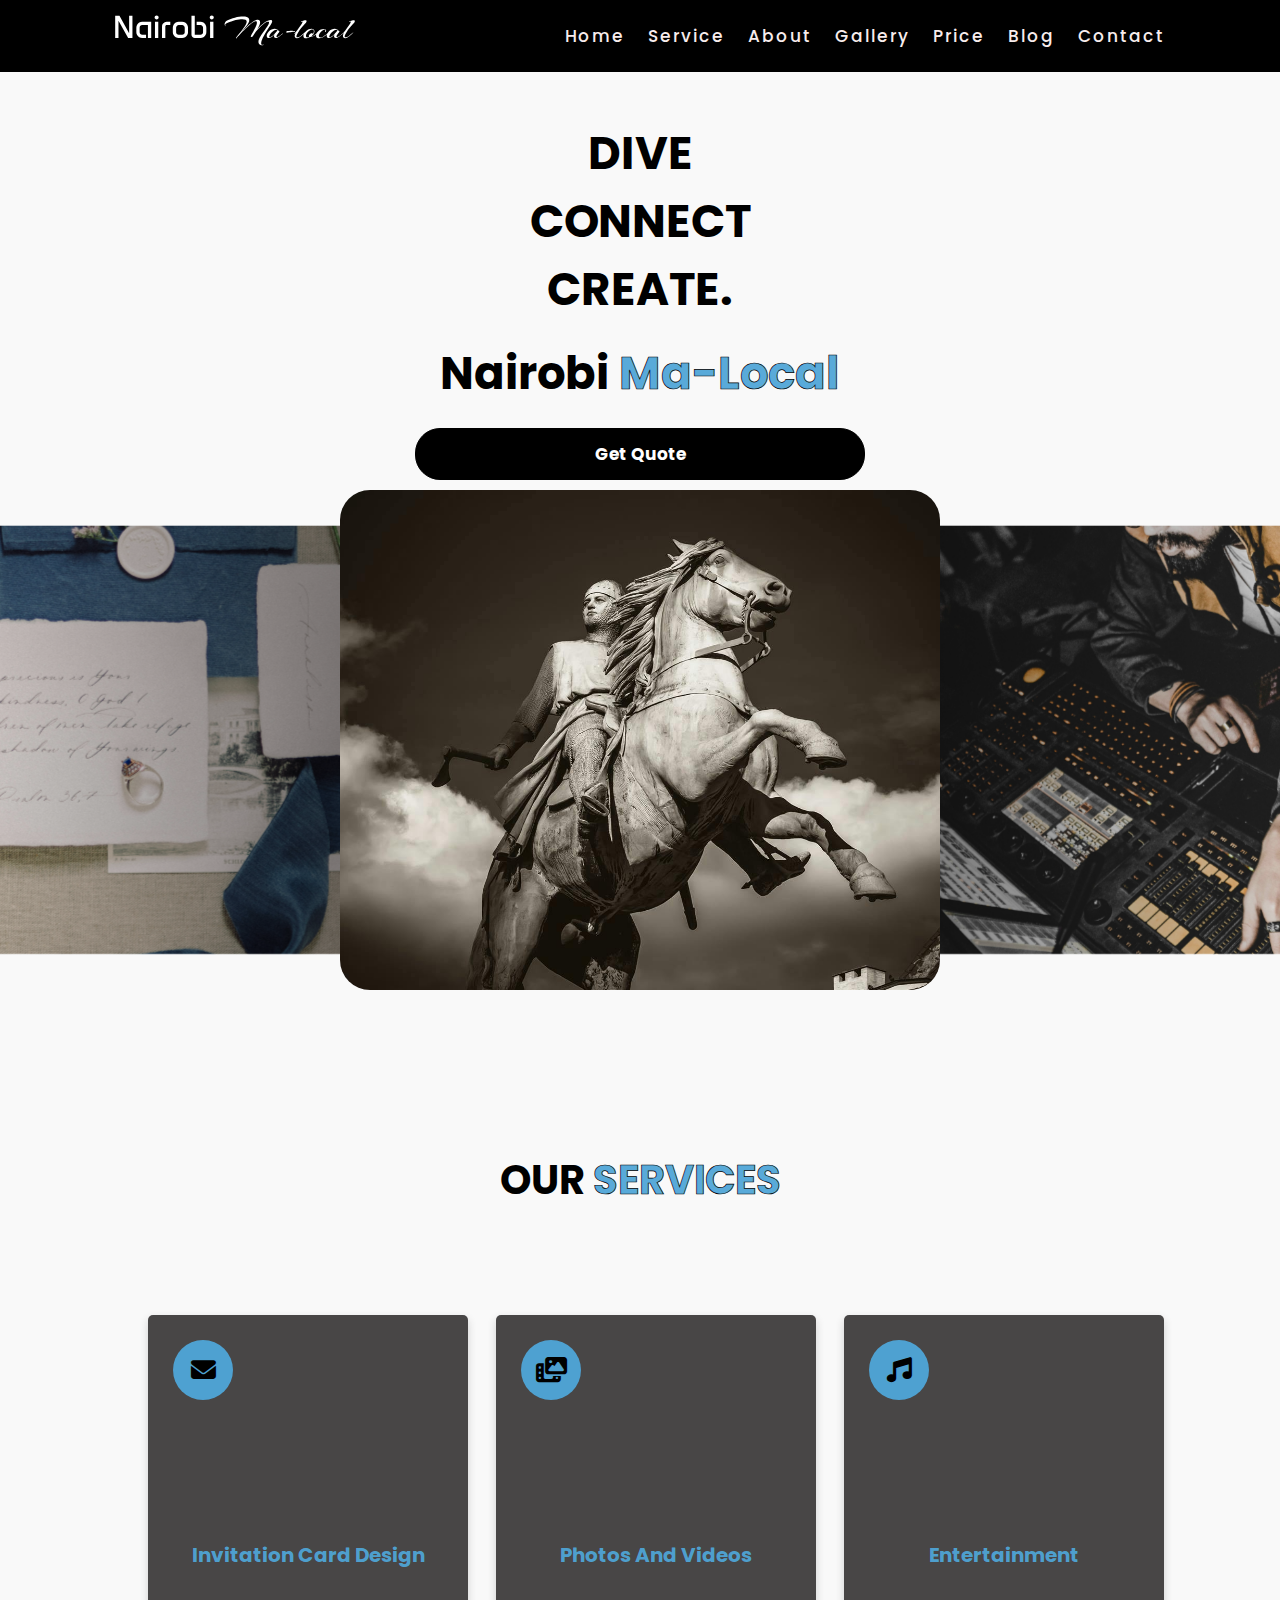
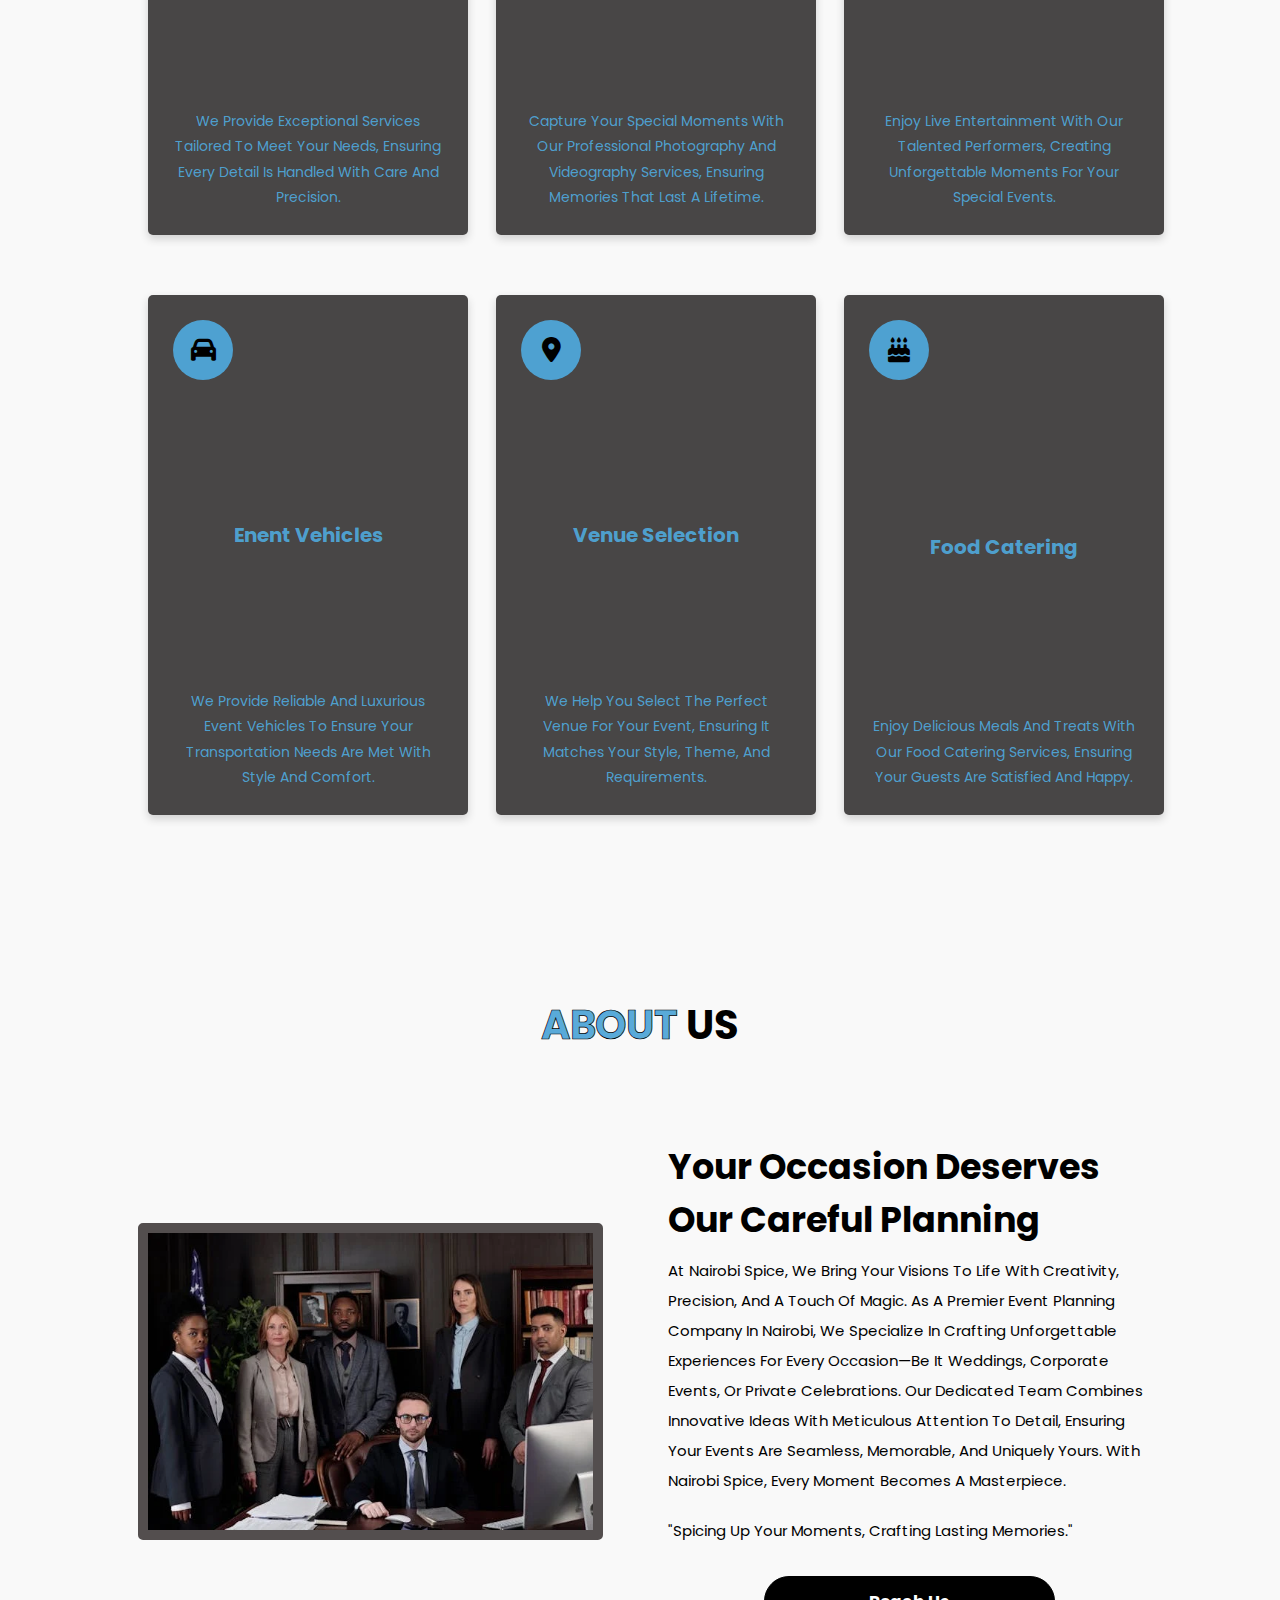
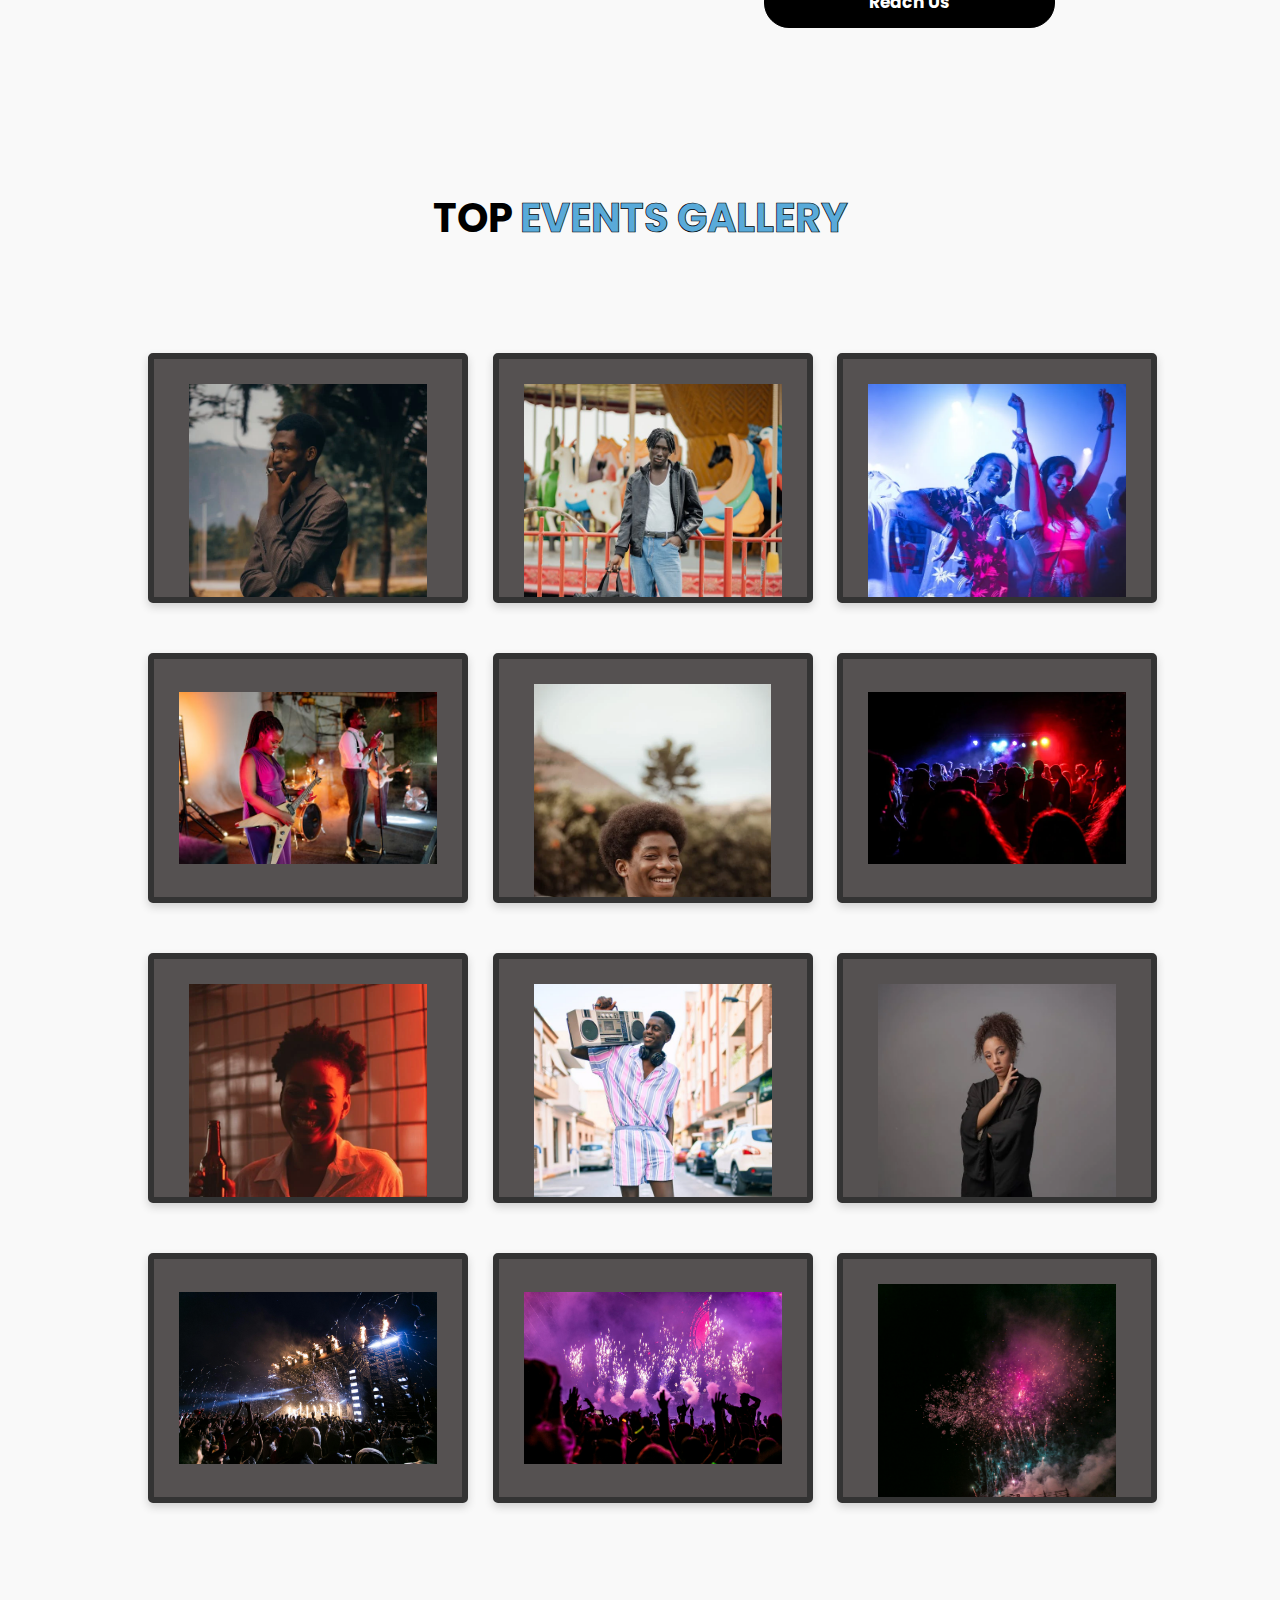
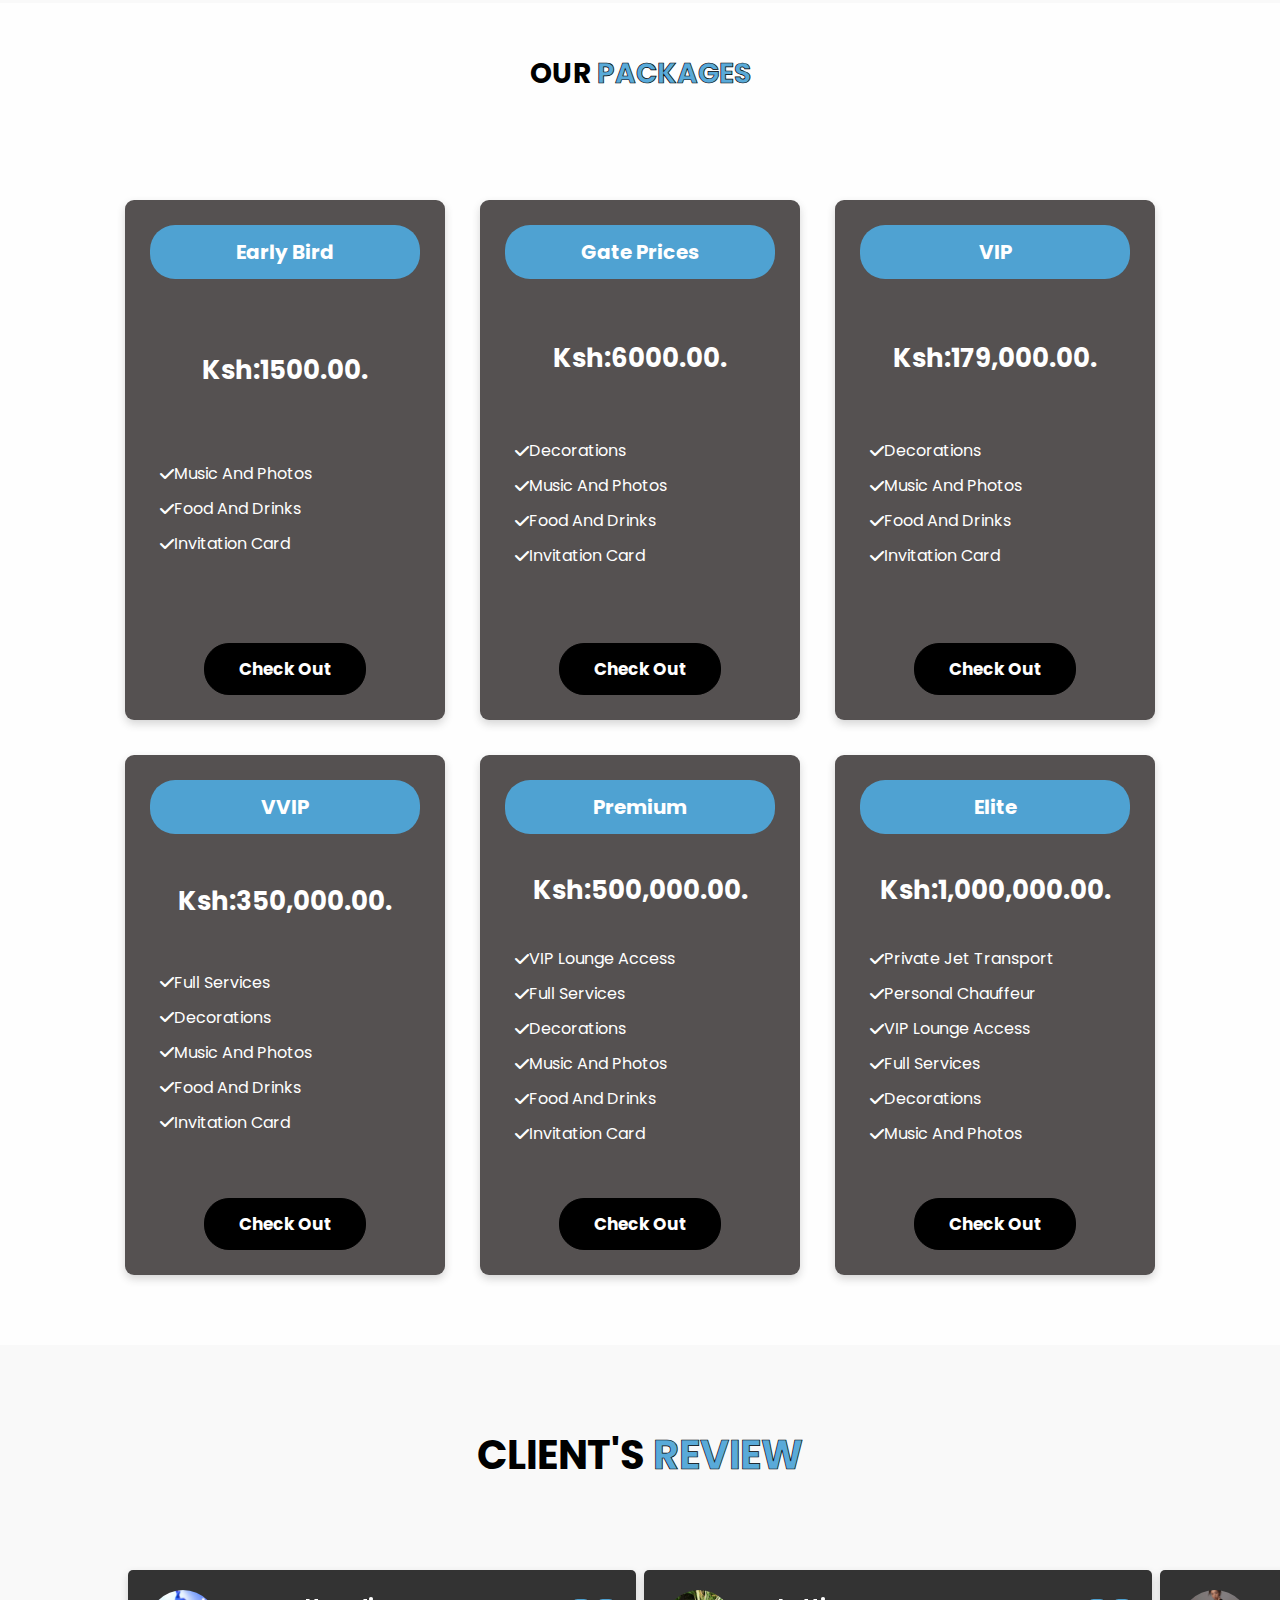
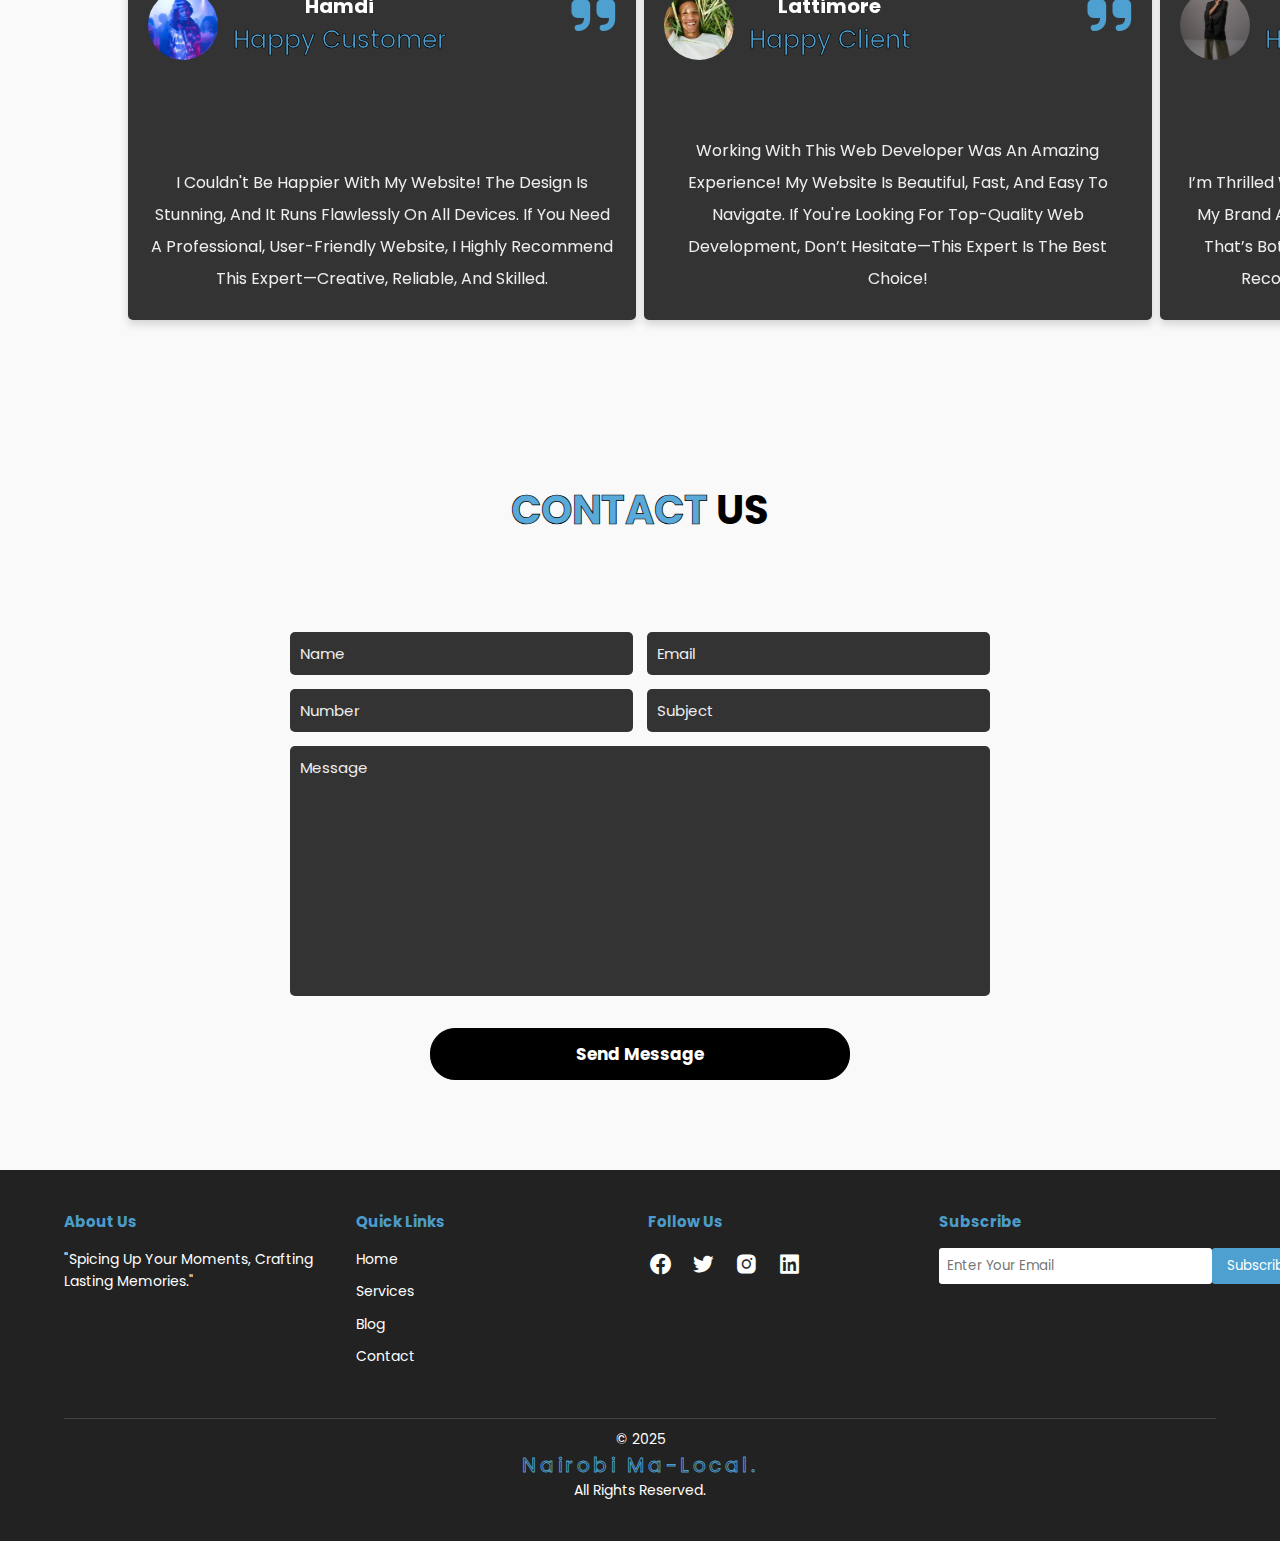
<file: index.html>
<!DOCTYPE html>
<html lang="en">
  <head>
    <meta charset="UTF-8" />
    <meta http-equiv="X-UA-Compatible" content="IE=edge" />
    <meta name="viewport" content="width=device-width, initial-scale=1.0" />
    <link rel="stylesheet" href="https://cdn.jsdelivr.net/npm/boxicons@latest/css/boxicons.min.css"> 
    <title>Event Organisers | dream tech solutions</title>

    <!--swiper css-->
    <link
      rel="stylesheet"
      href="https://cdn.jsdelivr.net/npm/swiper@9/swiper-bundle.min.css"
    />

    <!--font awesome-->
    <link
      rel="stylesheet"
      href="https://cdnjs.cloudflare.com/ajax/libs/font-awesome/6.2.1/css/all.min.css"
    />

    <!--css file-->
    <link rel="stylesheet" href="style.css" />
  </head>
  <body>
    <!-- header section starts  -->
    <header class="header">
      <a href="#" class="logo"><img src="images/Nairobi Ma-local.svg">

      <nav class="navbar">
        <a href="#home">home</a>
        <a href="#service">service</a>
        <a href="#about">about</a>
        <a href="#gallery">gallery</a>
        <a href="#price">price</a>
        <a href="#review">blog</a>
        <a href="#contact">contact</a>
      </nav>

      <div id="menu-bars" class="fas fa-bars"></div>
    </header>

    <!-- home section starts  -->
    <section class="home" id="home">
      <div class="content">
        <h2>
           Dive  <br> Connect <br> create.
        </h2>
        <br>
        <h3>
          Nairobi  <span> Ma-local </span>
        </h3>
        <a href="#" class="btn">get quote</a>
      </div>

      <div class="swiper-container home-slider">
        <div class="swiper-wrapper">
          <div class="swiper-slide">
            <img src="images/pexels-ahmad-alsaad-248404-753697.jpg" alt="" />
          </div>
          <div class="swiper-slide">
            <img src="images/pexels-clam-lo-1782448-3355365.jpg" alt="" />
          </div>
          <div class="swiper-slide">
            <img src="images/pexels-vidalbalielojrfotografia-2337785.jpg" alt="" />
          </div>
          <div class="swiper-slide">
            <img src="images/pexels-camerashy-2114206.jpg" alt="" />
          </div>
          <div class="swiper-slide">
            <img src="images/pexels-egeardaphotos-2148533277-30313409.jpg" alt="" />
          </div>
          <div class="swiper-slide">
            <img src="images/pexels-asadphoto-169189.jpg" alt="" />
          </div>
          <div class="swiper-slide">
            <img src="images/pexels-naimbic-2291367.jpg" alt="">
          </div>
          <div class="swiper-slide">
            <img src="images/pexels-leeloothefirst-4544742.jpg" alt="">
          </div>

        </div>
      </div>
    </section>

    <!-- service section starts  -->
    <section class="service" id="service">
      <h1 class="heading">our <span>services</span></h1>

      <div class="box-container">
        <div class="box">
          <i class="fas fa-envelope"></i>
          <h3>invitation card design</h3>
          <p>
            We provide exceptional services tailored to meet your needs, ensuring every detail is handled with care and precision.
          </p>
        </div>

        <div class="box">
          <i class="fas fa-photo-video"></i>
          <h3>photos and videos</h3>
          <p>
            Capture your special moments with our professional photography and videography services, ensuring memories that last a lifetime.
          </p>
        </div>

        <div class="box">
          <i class="fas fa-music"></i>
          <h3>entertainment</h3>
          <p>
            Enjoy live entertainment with our talented performers, creating unforgettable moments for your special events.
          </p>
        </div>

        <div class="box">
          <i class="fas fa-car"></i>
          <h3>enent vehicles</h3>
          <p>
            We provide reliable and luxurious event vehicles to ensure your transportation needs are met with style and comfort.
          </p>
        </div>

        <div class="box">
          <i class="fas fa-map-marker-alt"></i>
          <h3>venue selection</h3>
          <p>
              We help you select the perfect venue for your event, ensuring it matches your style, theme, and requirements.
          </p>
        </div>

        <div class="box">
          <i class="fas fa-birthday-cake"></i>
          <h3>food catering</h3>
          <p>
            Enjoy delicious meals and treats with our food catering services, ensuring your guests are satisfied and happy.
          </p>
        </div>
      </div>
    </section>

    <!-- about section starts  -->
    <section class="about" id="about">
      <h1 class="heading"><span>about</span> us</h1>

      <div class="row">
        <div class="image">
          <img src="images/pexels-photo-4427431.webp" alt="" />
        </div>

        <div class="content">
          <h3>your occasion deserves our careful planning</h3>
          <p>
            At Nairobi Spice, we bring your visions to life with creativity, precision, and a touch of magic. As a premier event planning company in Nairobi, we specialize in crafting unforgettable experiences for every occasion—be it weddings, corporate events, or private celebrations. Our dedicated team combines innovative ideas with meticulous attention to detail, ensuring your events are seamless, memorable, and uniquely yours. With Nairobi Spice, every moment becomes a masterpiece.
          </p>
          <p>
            "Spicing up your moments, crafting lasting memories."
          </p>
          <a href="#" class="btn">reach us</a>
        </div>
      </div>
    </section>

<!-- gallery section starts   -->
<section class="gallery" id="gallery">
  <h1 class="heading"> Top<span> Events Gallery</span></h1>

  <div class="box-container">
    <div class="box">
      <img src="images/pexels-photo-29248997.webp" alt="" />
      <h3 class="title">best events.</h3>
      <div class="icons">
        <a href="#" class="fas fa-heart"></a>
        <a href="#" class="fas fa-share"></a>
        <a href="#" class="fas fa-eye"></a>
      </div>
    </div>

    <div class="box">
      <img src="images/free-photo-of-stylish-man-posing-at-playground-with-bag.jpeg" alt="" />
      <h3 class="title">Bush Opens.</h3>
      <div class="icons">
        <a href="#" class="fas fa-heart"></a>
        <a href="#" class="fas fa-share"></a>
        <a href="#" class="fas fa-eye"></a>
      </div>
    </div>

    <div class="box">
      <img src="images/pexels-photo-2240771.webp" alt="" />
      <h3 class="title">Live DJsss...</h3>
      <div class="icons">
        <a href="#" class="fas fa-heart"></a>
        <a href="#" class="fas fa-share"></a>
        <a href="#" class="fas fa-eye"></a>
      </div>
    </div>

    <div class="box">
      <img src="images/pexels-photo-9010072.jpeg" alt="" />
      <h3 class="title">Live Band.</h3>
      <div class="icons">
        <a href="#" class="fas fa-heart"></a>
        <a href="#" class="fas fa-share"></a>
        <a href="#" class="fas fa-eye"></a>
      </div>
    </div>

    <div class="box">
      <img src="images/pexels-photo-28048494.webp" alt="" />
      <h3 class="title">Meet & Grill</h3>
      <div class="icons">
        <a href="#" class="fas fa-heart"></a>
        <a href="#" class="fas fa-share"></a>
        <a href="#" class="fas fa-eye"></a>
      </div>
    </div>

    <div class="box">
      <img src="images/pexels-photo-5152546.webp" alt="" />
      <h3 class="title">Club 101</h3>
      <div class="icons">
        <a href="#" class="fas fa-heart"></a>
        <a href="#" class="fas fa-share"></a>
        <a href="#" class="fas fa-eye"></a>
      </div>
    </div>

    <div class="box">
      <img src="images/pexels-photo-5055479.webp" alt="" />
      <h3 class="title">Tujuane times</h3>
      <div class="icons">
        <a href="#" class="fas fa-heart"></a>
        <a href="#" class="fas fa-share"></a>
        <a href="#" class="fas fa-eye"></a>
      </div>
    </div>

    <div class="box">
      <img src="images/pexels-photo-5427127.jpeg" alt="" />
      <h3 class="title">Beach Cation</h3>
      <div class="icons">
        <a href="#" class="fas fa-heart"></a>
        <a href="#" class="fas fa-share"></a>
        <a href="#" class="fas fa-eye"></a>
      </div>
    </div>

    <div class="box">
      <img src="images/pexels-photo-7623659.webp" alt="" />
      <h3 class="title">Live Podcust</h3>
      <div class="icons">
        <a href="#" class="fas fa-heart"></a>
        <a href="#" class="fas fa-share"></a>
        <a href="#" class="fas fa-eye"></a>
      </div>
    </div>

    <div class="box">
      <img src="images/pexels-wendywei-1190297.jpg" alt="" />
      <h3 class="title">Beach Cation</h3>
      <div class="icons">
        <a href="#" class="fas fa-heart"></a>
        <a href="#" class="fas fa-share"></a>
        <a href="#" class="fas fa-eye"></a>
      </div>
    </div>

    <div class="box">
      <img src="images/pexels-wendywei-1190298.jpg" alt="" />
      <h3 class="title">Beach Cation</h3>
      <div class="icons">
        <a href="#" class="fas fa-heart"></a>
        <a href="#" class="fas fa-share"></a>
        <a href="#" class="fas fa-eye"></a>
      </div>
    </div>

    <div class="box">
      <img src="images/pexels-wendywei-1540406.jpg" alt="" />
      <h3 class="title">Beach Cation</h3>
      <div class="icons">
        <a href="#" class="fas fa-heart"></a>
        <a href="#" class="fas fa-share"></a>
        <a href="#" class="fas fa-eye"></a>
      </div>
    </div>
  </div>
</section>

      <!-- price section starts  -->
		<section class="price" id="price">
			<h1 class="heading">Our <span>Packages</span></h1>
	  
			<div class="box-container">
			  <div class="box">
				<h3 class="title">Early Bird</h3>
				<h3 class="amount">Ksh:1500.00.</h3>
				<ul>
				  <!-- <li><i class="fas fa-check"></i>full services</li>
				  <li><i class="fas fa-check"></i> decorations</li> -->
				  <li><i class="fas fa-check"></i> music and photos</li>
				  <li><i class="fas fa-check"></i> food and drinks</li>
				  <li><i class="fas fa-check"></i> invitation card</li>
				</ul>
				<a href="#" class="btn">check out</a>
			  </div>
	  
			  <div class="box">
				<h3 class="title">Gate prices</h3>
				<h3 class="amount">Ksh:6000.00.</h3>
				<ul>
				  <!-- <li><i class="fas fa-check"></i>full services</li> -->
				  <li><i class="fas fa-check"></i> decorations</li>
				  <li><i class="fas fa-check"></i> music and photos</li>
				  <li><i class="fas fa-check"></i> food and drinks</li>
				  <li><i class="fas fa-check"></i> invitation card</li>
				</ul>
				<a href="#" class="btn">check out</a>
			  </div>
	  
			  <div class="box">
				<h3 class="title">VIP</h3>
				<h3 class="amount">Ksh:179,000.00.</h3>
				<ul>
				  <!-- <li><i class="fas fa-check"></i>full services</li> -->
				  <li><i class="fas fa-check"></i> decorations</li>
				  <li><i class="fas fa-check"></i> music and photos</li>
				  <li><i class="fas fa-check"></i> food and drinks</li>
				  <li><i class="fas fa-check"></i> invitation card</li>
				</ul>
				<a href="#" class="btn">check out</a>
			  </div>
	  
			  <div class="box">
				<h3 class="title">VVIP</h3>
				<h3 class="amount">ksh:350,000.00.</h3>
				<ul>
				  <li><i class="fas fa-check"></i>full services</li>
				  <li><i class="fas fa-check"></i> decorations</li>
				  <li><i class="fas fa-check"></i> music and photos</li>
				  <li><i class="fas fa-check"></i> food and drinks</li>
				  <li><i class="fas fa-check"></i> invitation card</li>
				</ul>
				<a href="#" class="btn">check out</a>
			  </div>
			  <div class="box">
				<h3 class="title">Premium</h3>
				<h3 class="amount">Ksh:500,000.00.</h3>
				<ul>
				  <li><i class="fas fa-check"></i> VIP Lounge Access</li>
				  <li><i class="fas fa-check"></i> Full Services</li>
				  <li><i class="fas fa-check"></i> Decorations</li>
				  <li><i class="fas fa-check"></i> Music and Photos</li>
				  <li><i class="fas fa-check"></i> Food and Drinks</li>
				  <li><i class="fas fa-check"></i> Invitation Card</li>
				</ul>
				<a href="#" class="btn">Check Out</a>
			  </div>
			  
			  <div class="box">
				<h3 class="title">Elite</h3>
				<h3 class="amount">Ksh:1,000,000.00.</h3>
				<ul>
				  <li><i class="fas fa-check"></i> Private Jet Transport</li>
				  <li><i class="fas fa-check"></i> Personal Chauffeur</li>
				  <li><i class="fas fa-check"></i> VIP Lounge Access</li>
				  <li><i class="fas fa-check"></i> Full Services</li>
				  <li><i class="fas fa-check"></i> Decorations</li>
				  <li><i class="fas fa-check"></i> Music and Photos</li>
				  
				</ul>
				<a href="#" class="btn">Check Out</a>
			  </div>
			  
			</div>
		  </section>

    <!-- review section starts  -->
   
  <section class="reivew" id="review">
    <h1 class="heading">client's <span>review</span></h1>

    <div class="review-slider swiper-container">
      <div class="swiper-wrapper">
        <div class="swiper-slide box">
          <i class="fas fa-quote-right"></i>
          <div class="user">
            <img src="images/pexels-photo-2240772.webp" alt="image" />
            <div class="user-info">
              <h3>Hamdi</h3>
              <span>happy customer</span>
            </div>
          </div>
          <p>
            I couldn't be happier with my website! The design is stunning,
             and it runs flawlessly on all devices. If you need a professional,
              user-friendly website, I highly recommend this expert—creative,
               reliable, and skilled.
          </p>
        </div>

        <div class="swiper-slide box">
          <i class="fas fa-quote-right"></i>
          <div class="user">
            <img src="images/pexels-photo-4816760.jpeg" alt="image" />
            <div class="user-info">
              <h3>Lattimore</h3>
              <span>happy client</span>
            </div>
          </div>
          <p>
            Working with this web developer was an amazing experience!
             My website is beautiful, fast, and easy to navigate. If you're 
             looking for top-quality web development, don’t hesitate—this expert 
             is the best choice!
          </p>
        </div>

        <div class="swiper-slide box">
          <i class="fas fa-quote-right"></i>
          <div class="user">
            <img src="images/pexels-photo-7623659.webp" alt="image" />
            <div class="user-info">
              <h3>Rita</h3>
              <span>happy client</span>
            </div>
          </div>
          <p>
            I’m thrilled with my new website! It perfectly represents
             my brand and works seamlessly. If you need a website that’s
              both visually appealing and functional, I highly recommend
               this talented web developer!
          </p>
        </div>

        <div class="swiper-slide box">
          <i class="fas fa-quote-right"></i>
          <div class="user">
            <img src="images/pexels-photo-5427127.jpeg" alt="image" />
            <div class="user-info">
              <h3>Xavier</h3>
              <span>happy client</span>
            </div>
          </div>
          <p>
            From start to finish, the process was smooth and professional!
             My website looks fantastic and performs flawlessly. If you want a
              stunning, high-performing website, this expert is the one to trust!
          </p>
        </div>

        <div class="swiper-slide box">
          <i class="fas fa-quote-right"></i>
          <div class="user">
            <img src="images/pexels-photo-5152572.webp" alt="image" />
            <div class="user-info">
              <h3>Kelly</h3>
              <span>happy client</span>
            </div>
          </div>
          <p>
            If you appreciate a website that’s both engaging and easy to 
            use, I highly recommend [Your Website Name]. It’s packed with 
            useful content, offers a sleek design, and ensures a hassle-free 
            experience. Whether you're a first-time visitor or a regular user, 
            you’ll always find something valuable here!
          </p>
        </div>
        
        <div class="swiper-slide box">
          <i class="fas fa-quote-right"></i>
          <div class="user">
            <img src="images/pexels-photo-16756735.webp" alt="image" />
            <div class="user-info">
              <h3>Jamal</h3>
              <span>happy client</span>
            </div>
          </div>
          <p>
            From start to finish, the process was smooth and professional!
             My website looks fantastic and performs flawlessly. If you want a
              stunning, high-performing website, this expert is the one to trust!
          </p>
        </div>
        <div class="swiper-slide box">
          <i class="fas fa-quote-right"></i>
          <div class="user">
            <img src="images/home1.jpg" alt="image" />
            <div class="user-info">
              <h3>Muhsin</h3>
              <span>happy client</span>
            </div>
          </div>
          <p>
            I was thoroughly impressed! The layout is clean, the content is
             informative, and everything is easy to find. Whether you're looking
              for helpful resources or just an engaging platform, this website has
               it all. I strongly suggest giving it a visit!
          </p>
        </div>
        <div class="swiper-slide box">
          <i class="fas fa-quote-right"></i>
          <div class="user">
            <img src="images/free-photo-of-man-and-woman-with-smartphones-laughing.jpeg" alt="image" />
            <div class="user-info">
              <h3>Charles</h3>
              <span>happy client</span>
            </div>
          </div>
          <p>
            If you’re searching for a website that delivers quality content
             and an amazing user experience, look no further than [Your Website Name]
             . The site is well-designed, easy to navigate, and packed with valuable 
             information. I highly recommend it to anyone looking for a seamless and
              enjoyable browsing experience.
          </p>
        </div>
      </div>
    </div>
  </section>

    <!-- contact section starts  -->
    <section class="contact" id="contact">
      <h1 class="heading"><span>contact</span> us</h1>

      <form action="">
        <div class="inputBox">
          <input type="text" placeholder="name" />
          <input type="email" placeholder="email" />
        </div>
        <div class="inputBox">
          <input type="tel" placeholder="number" />
          <input type="text" placeholder="subject" />
        </div>
        <textarea
          name=""
          placeholder="message"
          id=""
          cols="30"
          rows="10"
        ></textarea>
        <input type="submit" value="send message" class="btn" />
      </form>
    </section>

    <!-- footer section starts  -->
    <footer>
      <div class="container">
          <div class="footer-content">
              <div class="footer-section about">
                  <h2>About Us</h2>
                  <p> "Spicing up your moments, crafting lasting memories."</p>
              </div>
              <div class="footer-section links">
                  <h2>Quick Links</h2>
                  <ul>
                      <li><a href="#home">Home</a></li>
                      <li><a href="#service">Services</a></li>
                      <li><a href="#review">Blog</a></li>
                      <li><a href="#contact">Contact</a></li>
                  </ul>
              </div>
              <div class="footer-section social">
                  <h2>Follow Us</h2>
                  <div class="social-icons">
                      <a href="#"><i class='bx bxl-facebook-circle'></i></a>
                      <a href="#"><i class='bx bxl-twitter'></i></a>
                      <a href="#"><i class='bx bxl-instagram-alt'></i></a>
                      <a href="#"><i class='bx bxl-linkedin-square'></i></a>
                  </div>
              </div>
              <div class="footer-section newsletter">
                  <h2>Subscribe</h2>
                  <form>
                      <input type="email" placeholder="Enter your email" required>
                      <button type="submit">Subscribe</button>
                  </form>
              </div>
          </div>
          <div class="footer-bottom">
              <p>&copy; 2025 <br>
                <div class="fot-span"> <span>nairobi ma-local. </span></div> All rights reserved.</p>
          </div>
      </div>
  </footer>
  

    <!-- Swiper JS -->
    <script src="https://cdn.jsdelivr.net/npm/swiper@9/swiper-bundle.min.js"></script>

    <!--JS file-->
    <script src="app.js"></script>
  </body>
</html>
</file>
<file: style.css>
@import url("https://fonts.googleapis.com/css2?family=Poppins:wght@200;300;400;500;600;700&display=swap");

:root {
  --theme-color: #4fa5d7f6;
  --span-color: #61a5be;
  --text-color: #000000;
}

* {
  font-family: "Poppins", sans-serif;
  margin: 0;
  padding: 0;
  box-sizing: border-box;
  outline: none;
  border: none;
   text-decoration: none;
  text-transform: capitalize;
  transition: 0.2s linear;
}

nav a {
  letter-spacing: 2px;
  text-transform: uppercase;
  font-weight: 500;
}



html {
  font-size: 62.5%;
  overflow-x: hidden;
  scroll-padding-top: 7rem;
  scroll-behavior: smooth;
}

body {
  background: #f9f9f9;
  max-width: 100%;
  max-height: 100%;
}

section {
  padding: 8rem 10%;
}

.header {
  position: fixed;
  top: 0;
  left: 0;
  right: 0;
  z-index: 10000;
  background: #000000;
  
  display: flex;
  align-items: center;
  justify-content: space-between;
  padding: 1.5rem 9%;
}

.header .logo {
  font-weight: bolder;
  color: #f8f1f1;
  font-size: 2.5rem;
}

.header .logo span {
  color: var(--theme-color);
}

.header .navbar a {
  font-size: 1.7rem;
  color: #f8eded;
  margin-left: 2rem;
  width: 100%;
  text-transform: capitalize;
} 

.header .navbar a:hover {
  color: #5095bdf6;

  letter-spacing: 5px;
}

#menu-bars {
  font-size: 3rem;
  color: #757272;
  cursor: pointer;
  display: none;
}

.home .content {
  text-align: center;
  padding-top: 3rem;
  margin: 1rem auto;
  max-width: 75rem;
}

.home .content h3  {
  color: var(--text-color);
  font-size: 4.5rem;
  text-transform: capitalize;
}

.home .content h2  {
  color: var(--text-color);
  text-transform: uppercase;
  font-size: 4.5rem;
}
span{
  color: var(--theme-color);
  -webkit-text-stroke: .7px #000000;
}


.btn {
  margin-top: 1rem;
  margin-top: 2.5rem;
  display: inline-block;
  padding: 0.8rem 3rem;
  font-size: 1.7rem;
  background: #0b0a0a;
  color: #fff;
  cursor: pointer;
  font-weight: 600;
}

.btn:hover {
  background: var(--theme-color);
  letter-spacing: 2px;
  color: var(--text-color);
  border-radius: 25px;
  border: 1px solid #070707;
}

.home .home-slider .swiper-slide {
  overflow: hidden;
  height: 50rem;
  width: 600px;
  border-radius: 30px;
}

.home .home-slider .swiper-slide img {
  height: 100%;
  width: 100%;
  object-fit: cover;
  animation-duration: 1000;
  animation: infinite;
}

.heading {
  text-align: center;
  padding-bottom: 2rem;
  color: var(--text-color);
  text-transform: uppercase;
  font-size: 4rem;
}

.heading span {
  color: var(--theme-color);
  text-transform: uppercase;
}

.service .box-container {
  display: grid;
  grid-template-columns: repeat(auto-fit, minmax(27rem, 1fr));
  gap: 6rem;
  bottom: 25px;
}

.service .box-container .box {
  border-radius: 0.5rem;
  background: #484646;
  text-align: center;
  padding: 2.5rem;
}

.service .box-container .box i {
  height: 6rem;
  width: 6rem;
  line-height: 6rem;
  border-radius: 50%;
  font-size: 2.5rem;
  background: var(--theme-color);
  color: var(--text-color);
}

.service .box-container .box h3 {
  font-size: 2rem;
  color: var(--theme-color);
  padding: 1rem 0;
}

.service .box-container .box p {
  font-size: 1.4rem;
  color: var(--theme-color);
  line-height: 1.8;
}

.about .row {
  display: flex;
  align-items: center;
  flex-wrap: wrap;
  gap: 5.5rem;
}
/* styles all headings in each section */
.heading{
  margin-bottom: 65px;
}

.about .row .image {
  flex: 1 1 45rem;
  padding: 1rem;
}

.about .row .image img {
  width: 100%;
  border-radius: 0.5rem;
  border: 1rem solid #534e4e;
}

.about .row .content {
  flex: 1 1 45rem;
}

.about .row .content h3 {
  font-size: 3.5rem;
  color: var(--text-color);
}

.about .row .content p {
  font-size: 1.5rem;
  color: var(--text-color);
  padding: 1rem 0;
  line-height: 2;
}

.gallery .box-container {
  display: grid;
  grid-template-columns: repeat(auto-fit, minmax(27rem, 1fr));
  gap: 5rem;
}

.gallery .box-container .box {
  position: relative;
  border: .6rem solid #333;
  border-radius: 0.5rem;
  height: 25rem;
  cursor: pointer;
  overflow: hidden;
}

.gallery .box-container .box img {
  height: 190%;
  width: 100%;
  object-fit:contain;
}

.gallery .box-container .box:hover img {
  transform: scale(.9);
  filter: grayscale();
}

.gallery .box-container .box .title {
  position: absolute;
  top: -10rem;
  left: 0;
  right: 0;
  background: #333;
  color: #fff;
  text-align: center;
  padding-bottom: 1rem;
  font-size: 2rem;
}

.gallery .box-container .box:hover .title {
  top: 0;
}

.gallery .box-container .box .icons {
  position: absolute;
  bottom: -10rem;
  left: 0;
  right: 0;
  background: #333;
  padding-top: 1rem;
  text-align: center;
}

.gallery .box-container .box:hover .icons {
  bottom: 0;
}

.gallery .box-container .box .icons a {
  font-size: 2rem;
  margin: 0.5rem 1rem;
  color: #fff;
}

.gallery .box-container .box .icons a:hover {
  color: var(--theme-color);
}

/* media querries */
@media (max-width: 1080px) {
  
}


.price {
  background: rgb(254, 254, 254);
  color: #fff;
  text-align: center;
  padding: 50px 0;
}

.price .heading {
  font-size: 28px;
  font-weight: bold;
  text-transform: uppercase;
}

.price .heading span {
  color: var(--theme-color);
}

/* Box Container */
.box-container {
  display: flex;
  justify-content: center;
  flex-wrap: wrap;
  gap: 3.5rem;
  padding: 20px;
}

/* Individual Price Cards */
.box {
  background: #555151;
  padding: 25px;
  width: 320px;
  height: 520px;  
  text-align: center;
  color: #ffffff;
  /* -webkit-text-stroke: .9px var(--theme-color); */

  border-radius: 9px;
  box-shadow: 0px 4px 8px rgba(50, 49, 49, 0.2);
  display: flex;
  flex-direction: column;
  justify-content: space-between; 
  animation: float 3s ease-in-out infinite;
  transition: transform 0.3s ease-in-out, box-shadow 0.4s ease-in-out;
}



.box:active{
  transform: scale(1.05);
  box-shadow: 0px 10px 16px  var(--theme-color) ;
}
.box:hover {
  transform: translatey(-15px) ;
  box-shadow: 0px 10px 16px  #2ea8ff ;
 transform: perspective(1000px) rotateY(5deg) scale(1.05);

}




/* Title Styling */
.box .title {
  font-size: 20px;
  font-weight: bold;
  color: #ffffff;
  background: var(--theme-color);
  border-radius: 25px;
  padding: 12px;
  text-align: center;
}

/* Amount Styling */
.box .amount {
  font-size: 26px;
  font-weight: bold;
  text-align: center;
  color: #ffffff;
  margin: 15px 0;
}

/* List Style with Blue Tick */
.box ul {
  list-style:lower-latin;
  color: var(--theme-color);
  padding:0 ;
}

.box ul li {
  font-size: 16px;
  margin-bottom: 10px;
  color: #ffffff;
  display: flex;
  align-items: center;
  text-align: center;
  list-style: none;
}

.box ul li::before {
  content: ""; 
  list-style: none; 
  font-weight: bold;
  margin-right: 10px;
  font-size: 18px;
  color: var(--theme-color);
}

/* Checkout Button */
.btn {
  display: block;
  width: 60%;
  text-align: center;
  background: #000;
  color: #ffffff;
  padding: 12px;
  margin: 20px auto 0;  
  font-weight: bold;
  border: 0.5px solid black;
  border-radius: 25px;  
  transition: 0.3s ease-in-out;
  text-decoration: none;
}

.btn:hover {
  background: #2ea8ff;
  color: var(--text-color);
  border: 1px solid #2ea8ff;
}

.reivew .box {
  border-radius: 0.5rem;
  background: #333;
  padding: 2rem;
  position: relative; 
  width: 650px; 
  height: 350px;
  } 


.reivew .box .fa-quote-right {
  position: absolute;
  top: 2rem;
  right: 2rem;
  color: var(--theme-color);
  font-size: 5rem;
}

.reivew .box .user {
  display: flex;
  align-items: center;
  gap: 1.5rem;
  padding-bottom: 1rem;
}

.reivew .box .user img {
  height: 7rem;
  width: 7rem;
  border-radius: 50%;
  object-fit: cover;
}

.reivew .box .user h3 {
  font-size: 2rem;
  color: #fff;
}

.reivew .box .user span {
  font-size: 2.5rem;
  color: var(--theme-color);
}

.reivew .box p {
  line-height: 2;
  color: #eee;
  padding: 0.5rem 0;
  font-size: 1.6rem;
}

.contact form {
  max-width: 70rem;
  margin: 1rem auto;
  text-align: center;
}

.contact form .inputBox {
  display: flex;
  justify-content: space-between;
  flex-wrap: wrap;
}

.contact form .inputBox input,
.contact form textarea {
  width: 100%;
  background: #333;
  border-radius: 0.5rem;
  padding: 1rem;
  margin: 0.7rem 0;
  font-size: 1.5rem;
  color: #fff;
  text-transform: none;
}

.contact form .inputBox input::placeholder,
.contact form textarea::placeholder {
  color: #eee;
  text-transform: capitalize;
}

.contact form .inputBox input:focus,
.contact form textarea:focus {
  background: #444;
}

.contact form .inputBox input {
  width: 49%;
}

.contact form textarea {
  resize: none;
}

footer {
  background: #222;
  color: #fff;
  padding: 40px 0;
}
.container {
  width: 90%;
  max-width: 1200px;
  margin: auto;
}
.footer-content {
  display: flex;
  flex-wrap: wrap;
  justify-content: space-between;
  gap: 15px;
}
.footer-section {
  flex: 1;

  min-width: 250px;
  margin-bottom: 20px;
  bottom: 0;
}
.footer-section h2 {
  margin-bottom: 15px;
  color: var(--theme-color);
}
.footer-section p, .footer-section ul {
  font-size: 14px;
  line-height: 1.6;
}
.footer-section ul {
  list-style: none;
}
.footer-section ul li {
  margin-bottom: 10px;
}
.footer-section ul li a {
  text-decoration: none;
  color: #fff;
  transition: 0.3s;
}
.footer-section ul li a:hover {
  color: var(--theme-color);
}
.social-icons a {
  color: #fff;
  font-size: 25px;
  margin-right: 15px;
  transition: 0.3s;
}
.social-icons a:hover {
  color: #00aced;
}
.newsletter form {
  display: flex;
}
.newsletter input {
  flex: 1;
  padding: 8px;
  border: none;
  border-radius: 3px;
}
.newsletter button {
  background: var(--theme-color);
  color: #fff;
  border: none;
  padding: 8px 15px;
  border-radius: 3px;
  cursor: pointer;
  transition: 0.3s;
}
.newsletter button:hover {
  background: var(--span-color);
  color: var(--text-color);
}
.footer-bottom {
  text-align: center;
  margin-top: 20px;
  font-size: 14px;
  border-top: 1px solid #444;
  padding-top: 10px;
}
.fot-span span{
  margin-top: 25px;
  margin-bottom: 25px;
  font-size: 20px;
  letter-spacing: 3.5px;
  color: transparent;
  -webkit-text-stroke: .9px var(--theme-color);
}
@media (max-width: 768px) {
  .footer-content {
      flex-direction: column;
      text-align: center;
  }
  .social-icons {
      justify-content: center;
      font-size: 12px;
  }
  .newsletter form {
      flex-direction: column;
  }
  .newsletter input {
      margin-bottom: 10px;
  }
}
</file>
